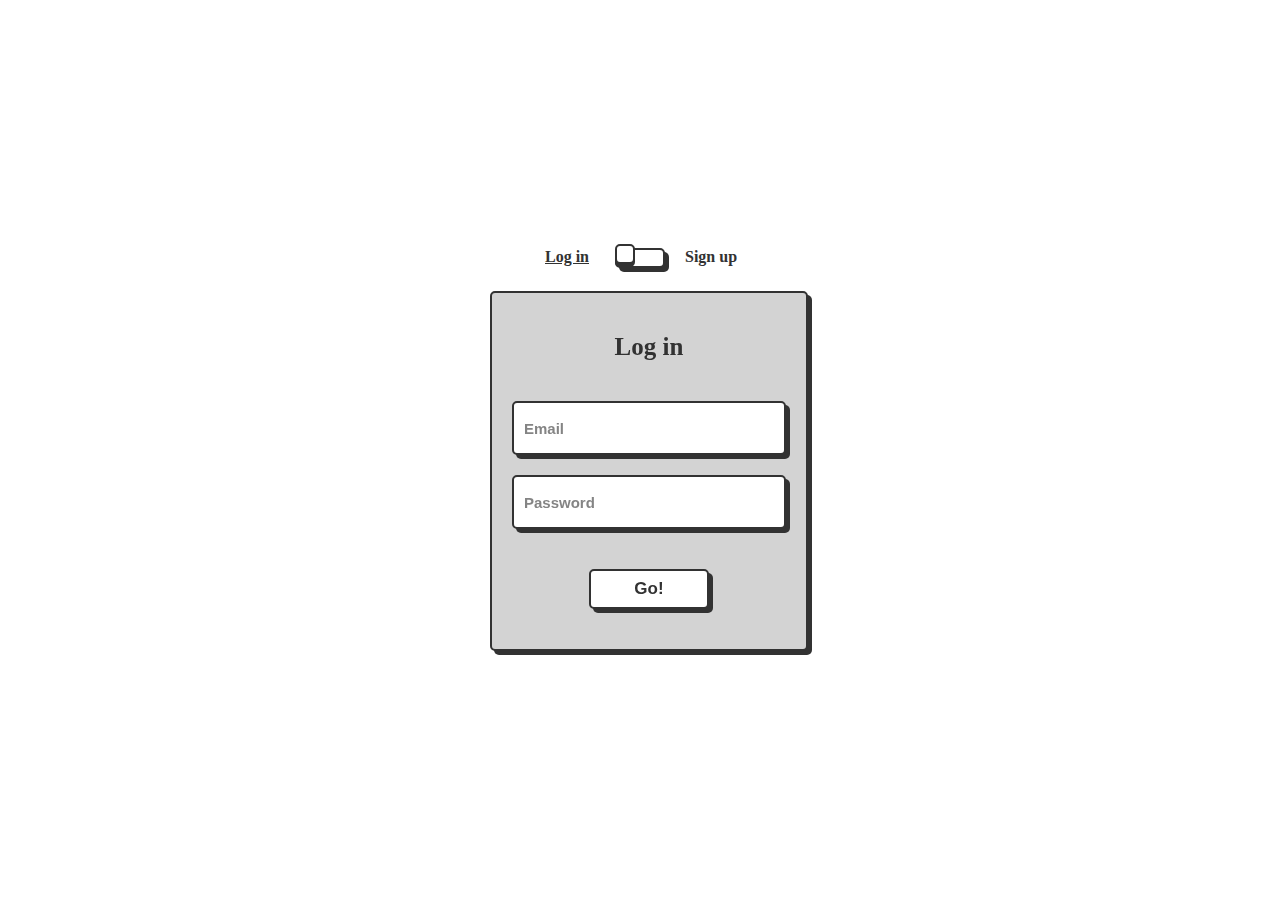
<file: index.html>
<!DOCTYPE html>
<html lang="en">
<head>
    <meta charset="UTF-8">
    <meta name="viewport" content="width=device-width, initial-scale=1.0">
    <title>Sign Up | WestWave</title>
    <link rel="stylesheet" href="index.css">
</head>
<body>
    <div class="wrapper">
        <div class="card-switch">
            <label class="switch">
                <input type="checkbox" class="toggle">
                <span class="slider"></span>
                <span class="card-side"></span>
                <div class="flip-card__inner">
                    <!-- Log In Section -->
                    <div class="flip-card__front">
                        <div class="title">Log in</div>
                        <form class="flip-card__form" onsubmit="redirectToLoader(event)">
                            <input class="flip-card__input" id="login-email" placeholder="Email" type="email" required>
                            <input class="flip-card__input" id="login-password" placeholder="Password" type="password" required>
                            <button class="flip-card__btn" type="submit">Go!</button>
                        </form>
                    </div>
                    <!-- Sign Up Section -->
                    <div class="flip-card__back">
                        <div class="title">Sign up</div>
                        <form class="flip-card__form" onsubmit="registerUser(event)">
                            <input class="flip-card__input" id="signup-name" placeholder="Name" type="text" required>
                            <input class="flip-card__input" id="signup-email" placeholder="Email" type="email" required>
                            <input class="flip-card__input" id="signup-password" placeholder="Password" type="password" required>
                            <button class="flip-card__btn" type="submit">Confirm!</button>
                        </form>
                    </div>
                </div>
            </label>
        </div>   
    </div>

    <script>
        // Check if user is already logged in
        window.onload = function() {
            const loggedInEmail = localStorage.getItem("loggedInEmail");

            // If user is already logged in, redirect to loader page
            if (loggedInEmail) {
                window.location.href = "loader.html"; // Redirect to loader page if logged in
            }
        }

        // Log In and Save to LocalStorage
        function redirectToLoader(event) {
            event.preventDefault(); // Prevent form submission

            const email = document.getElementById("login-email").value;
            const password = document.getElementById("login-password").value;

            // Check if the email and password match saved credentials (can be extended to use real authentication)
            const storedEmail = localStorage.getItem("registeredEmail");
            const storedPassword = localStorage.getItem("registeredPassword");

            if (email === storedEmail && password === storedPassword) {
                // Save login info in localStorage
                localStorage.setItem("loggedInEmail", email);

                // Redirect to loader page
                window.location.href = "loader.html"; 
            } else {
                alert("Invalid email or password");
            }
        }

        // Sign Up and Save to LocalStorage
        function registerUser(event) {
            event.preventDefault(); // Prevent form submission

            const name = document.getElementById("signup-name").value;
            const email = document.getElementById("signup-email").value;
            const password = document.getElementById("signup-password").value;

            // Store registration info in localStorage
            localStorage.setItem("registeredName", name);
            localStorage.setItem("registeredEmail", email);
            localStorage.setItem("registeredPassword", password);

            // Redirect to login page (or another page)
            alert("You are successfully registered!");
            document.querySelector("input.toggle").checked = true; // Switch to login form after registration
        }
    </script>
</body>
</html>
</file>
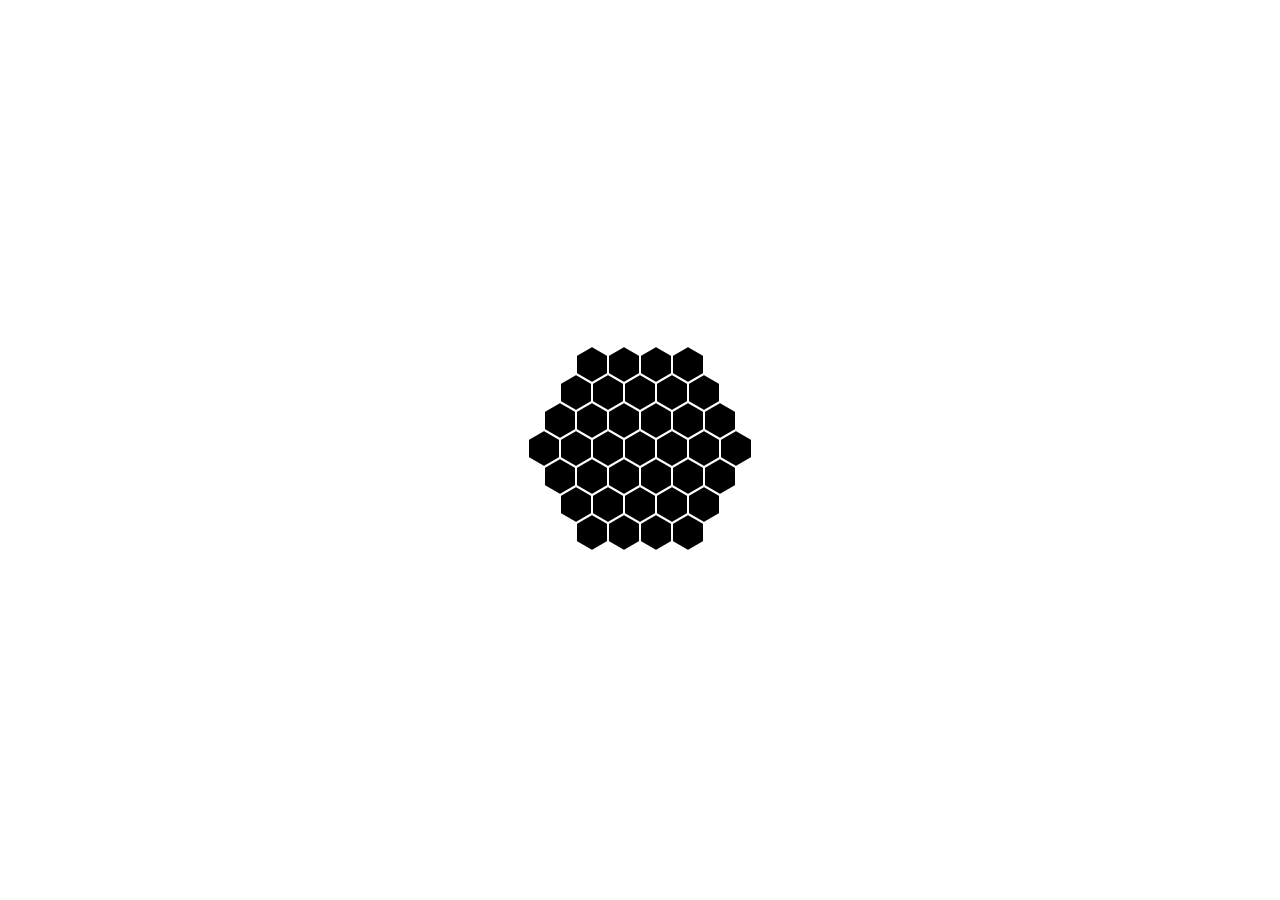
<file: Loader.html>
<!DOCTYPE html>
<html lang="en">
<head>
    <meta charset="UTF-8">
    <meta name="viewport" content="width=device-width, initial-scale=1.0">
    <title>WestWave | Loading</title>
    <link rel="stylesheet" href="loader.css"> <!-- Link to the CSS -->
</head>
<body>
    <!-- Loader Container -->
    <div class="socket">
        <div class="gel center-gel">
            <div class="hex-brick h1"></div>
            <div class="hex-brick h2"></div>
            <div class="hex-brick h3"></div>
        </div>
        <div class="gel c1 r1">
            <div class="hex-brick h1"></div>
            <div class="hex-brick h2"></div>
            <div class="hex-brick h3"></div>
        </div>
        <div class="gel c2 r1">
            <div class="hex-brick h1"></div>
            <div class="hex-brick h2"></div>
            <div class="hex-brick h3"></div>
        </div>
        <div class="gel c3 r1">
            <div class="hex-brick h1"></div>
            <div class="hex-brick h2"></div>
            <div class="hex-brick h3"></div>
        </div>
        <div class="gel c4 r1">
            <div class="hex-brick h1"></div>
            <div class="hex-brick h2"></div>
            <div class="hex-brick h3"></div>
        </div>
        <div class="gel c5 r1">
            <div class="hex-brick h1"></div>
            <div class="hex-brick h2"></div>
            <div class="hex-brick h3"></div>
        </div>
        <div class="gel c6 r1">
            <div class="hex-brick h1"></div>
            <div class="hex-brick h2"></div>
            <div class="hex-brick h3"></div>
        </div>
        <div class="gel c7 r2">
            <div class="hex-brick h1"></div>
            <div class="hex-brick h2"></div>
            <div class="hex-brick h3"></div>
        </div>
        <div class="gel c8 r2">
            <div class="hex-brick h1"></div>
            <div class="hex-brick h2"></div>
            <div class="hex-brick h3"></div>
        </div>
        <div class="gel c9 r2">
            <div class="hex-brick h1"></div>
            <div class="hex-brick h2"></div>
            <div class="hex-brick h3"></div>
        </div>
        <div class="gel c10 r2">
            <div class="hex-brick h1"></div>
            <div class="hex-brick h2"></div>
            <div class="hex-brick h3"></div>
        </div>
        <div class="gel c11 r2">
            <div class="hex-brick h1"></div>
            <div class="hex-brick h2"></div>
            <div class="hex-brick h3"></div>
        </div>
        <div class="gel c12 r2">
            <div class="hex-brick h1"></div>
            <div class="hex-brick h2"></div>
            <div class="hex-brick h3"></div>
        </div>
        <div class="gel c13 r2">
            <div class="hex-brick h1"></div>
            <div class="hex-brick h2"></div>
            <div class="hex-brick h3"></div>
        </div>
        <div class="gel c14 r2">
            <div class="hex-brick h1"></div>
            <div class="hex-brick h2"></div>
            <div class="hex-brick h3"></div>
        </div>
        <div class="gel c15 r2">
            <div class="hex-brick h1"></div>
            <div class="hex-brick h2"></div>
            <div class="hex-brick h3"></div>
        </div>
        <div class="gel c16 r2">
            <div class="hex-brick h1"></div>
            <div class="hex-brick h2"></div>
            <div class="hex-brick h3"></div>
        </div>
        <div class="gel c17 r2">
            <div class="hex-brick h1"></div>
            <div class="hex-brick h2"></div>
            <div class="hex-brick h3"></div>
        </div>
        <div class="gel c18 r2">
            <div class="hex-brick h1"></div>
            <div class="hex-brick h2"></div>
            <div class="hex-brick h3"></div>
        </div>
        <div class="gel c19 r3">
            <div class="hex-brick h1"></div>
            <div class="hex-brick h2"></div>
            <div class="hex-brick h3"></div>
        </div>
        <div class="gel c20 r3">
            <div class="hex-brick h1"></div>
            <div class="hex-brick h2"></div>
            <div class="hex-brick h3"></div>
        </div>
        <div class="gel c21 r3">
            <div class="hex-brick h1"></div>
            <div class="hex-brick h2"></div>
            <div class="hex-brick h3"></div>
        </div>
        <div class="gel c22 r3">
            <div class="hex-brick h1"></div>
            <div class="hex-brick h2"></div>
            <div class="hex-brick h3"></div>
        </div>
        <div class="gel c23 r3">
            <div class="hex-brick h1"></div>
            <div class="hex-brick h2"></div>
            <div class="hex-brick h3"></div>
        </div>
        <div class="gel c24 r3">
            <div class="hex-brick h1"></div>
            <div class="hex-brick h2"></div>
            <div class="hex-brick h3"></div>
        </div>
        <div class="gel c25 r3">
            <div class="hex-brick h1"></div>
            <div class="hex-brick h2"></div>
            <div class="hex-brick h3"></div>
        </div>
        <div class="gel c26 r3">
            <div class="hex-brick h1"></div>
            <div class="hex-brick h2"></div>
            <div class="hex-brick h3"></div>
        </div>
        <div class="gel c28 r3">
            <div class="hex-brick h1"></div>
            <div class="hex-brick h2"></div>
            <div class="hex-brick h3"></div>
        </div>
        <div class="gel c29 r3">
            <div class="hex-brick h1"></div>
            <div class="hex-brick h2"></div>
            <div class="hex-brick h3"></div>
        </div>
        <div class="gel c30 r3">
            <div class="hex-brick h1"></div>
            <div class="hex-brick h2"></div>
            <div class="hex-brick h3"></div>
        </div>
        <div class="gel c31 r3">
            <div class="hex-brick h1"></div>
            <div class="hex-brick h2"></div>
            <div class="hex-brick h3"></div>
        </div>
        <div class="gel c32 r3">
            <div class="hex-brick h1"></div>
            <div class="hex-brick h2"></div>
            <div class="hex-brick h3"></div>
        </div>
        <div class="gel c33 r3">
            <div class="hex-brick h1"></div>
            <div class="hex-brick h2"></div>
            <div class="hex-brick h3"></div>
        </div>
        <div class="gel c34 r3">
            <div class="hex-brick h1"></div>
            <div class="hex-brick h2"></div>
            <div class="hex-brick h3"></div>
        </div>
        <div class="gel c35 r3">
            <div class="hex-brick h1"></div>
            <div class="hex-brick h2"></div>
            <div class="hex-brick h3"></div>
        </div>
        <div class="gel c36 r3">
            <div class="hex-brick h1"></div>
            <div class="hex-brick h2"></div>
            <div class="hex-brick h3"></div>
        </div>
        <div class="gel c37 r3">
            <div class="hex-brick h1"></div>
            <div class="hex-brick h2"></div>
            <div class="hex-brick h3"></div>
        </div>
    </div>

    <!-- JavaScript for Redirection -->
    <script>
        window.onload = function() {
            // Show the loader for 3 seconds
            setTimeout(function() {
                // Redirect to home page after 3 seconds
                window.location.href = 'home.html'; // Ensure 'home.html' is correct
            }, 3000); // 3000ms = 3 seconds
        };
    </script>
</body>
</html>
</file>
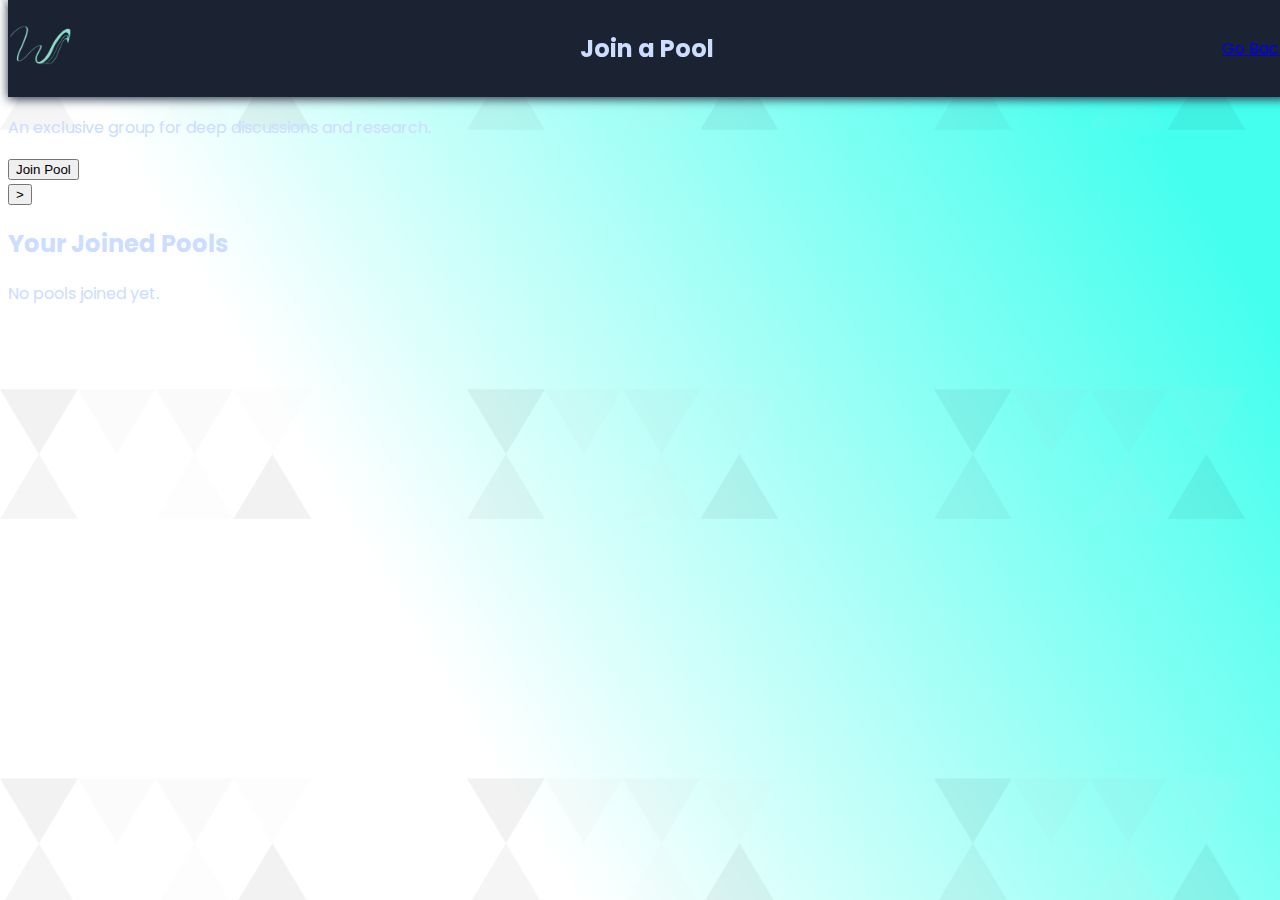
<file: pool.html>
<!DOCTYPE html>
<html lang="en">
<head>
    <meta charset="UTF-8">
    <meta name="viewport" content="width=device-width, initial-scale=1.0">
    <title>Join a Pool</title>
    <link rel="stylesheet" href="pool.css">
    <script defer src="pool.js"></script>
</head>
<body>

    <!-- Navbar -->
    <nav>
        <div class="container">
            <div class="logo">
                <img src="Screenshot_2025-01-15_at_10.26.27_PM-removebg-preview.png" alt="WestWave Logo">
            </div>
            <h2>Join a Pool</h2>
            <a href="home.html" class="btn">Go Back</a>
        </div>
    </nav>

    <!-- Pool Carousel -->
    <div class="pool-carousel">
        <button class="nav-btn left">&lt;</button>

        <div class="card-container">
            <!-- Pool Cards Will Be Inserted Dynamically Here -->
        </div>

        <button class="nav-btn right">&gt;</button>
    </div>

    <!-- Joined Pools Section -->
    <section class="joined-pools">
        <h2>Your Joined Pools</h2>
        <div class="joined-list">
            <!-- Joined pools will be shown here dynamically -->
        </div>
    </section>

</body>
</html>
</file>
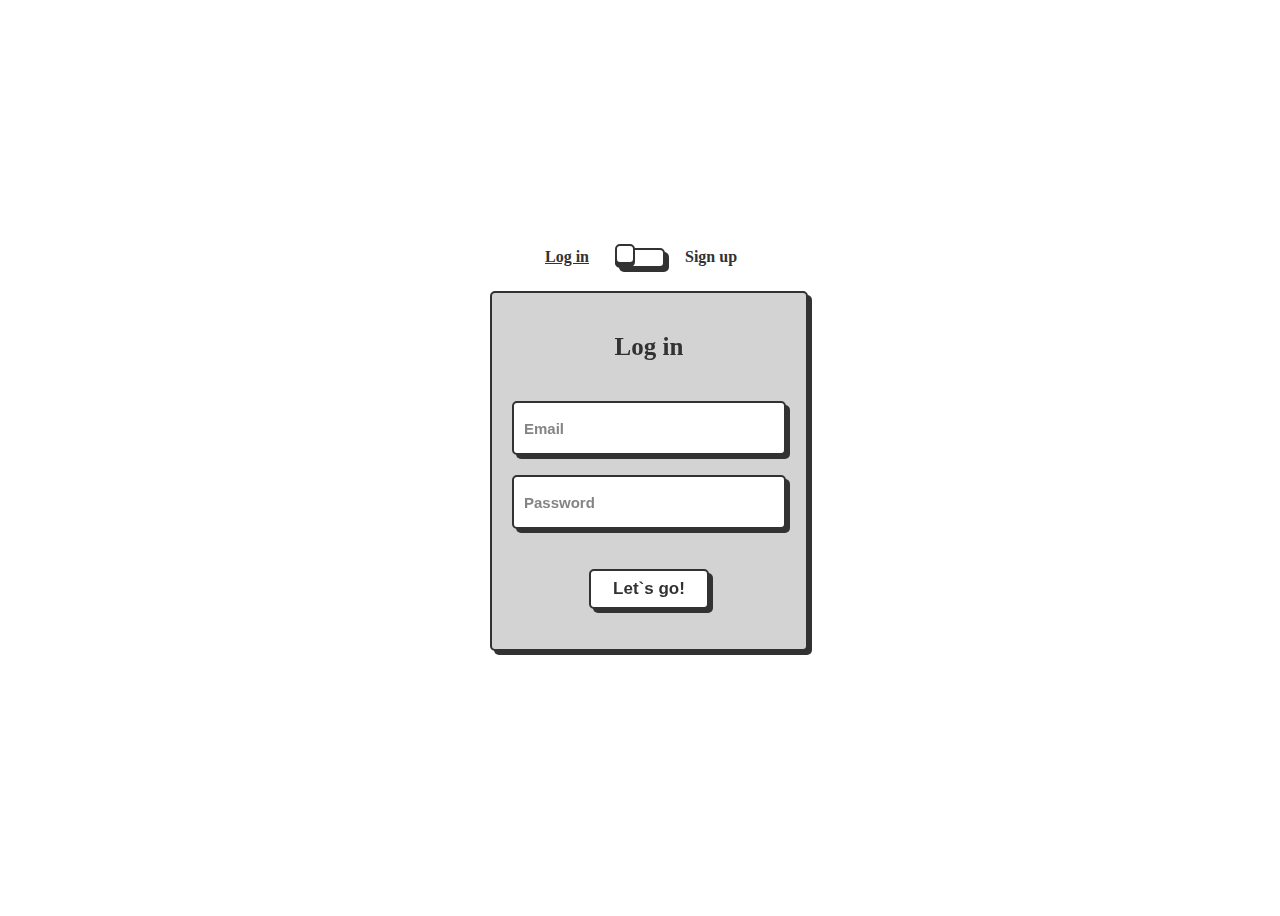
<file: registrationpage.html>
<!DOCTYPE html>
<html lang="en">
<head>
    <meta charset="UTF-8">
    <meta name="viewport" content="width=device-width, initial-scale=1.0">
    <title>Registration | WestWave</title>
    <link rel="stylesheet" href="index.css">
</head>
<body>
    <div class="wrapper">
        <div class="card-switch">
            <label class="switch">
                <input type="checkbox" class="toggle">
                <span class="slider"></span>
                <span class="card-side"></span>
                <div class="flip-card__inner">
                    <!-- Login Form -->
                    <div class="flip-card__front">
                        <div class="title">Log in</div>
                        <form class="flip-card__form" action="Loader.html">
                            <input class="flip-card__input" name="email" placeholder="Email" type="email" required>
                            <input class="flip-card__input" name="password" placeholder="Password" type="password" required>
                            <button type="submit" class="flip-card__btn">Let`s go!</button>
                        </form>
                    </div>
                    <!-- Sign Up Form -->
                    <div class="flip-card__back">
                        <div class="title">Sign up</div>
                        <form class="flip-card__form" action="Loader.html">
                            <input class="flip-card__input" name="name" placeholder="Name" type="text" required>
                            <input class="flip-card__input" name="email" placeholder="Email" type="email" required>
                            <input class="flip-card__input" name="password" placeholder="Password" type="password" required>
                            <button type="submit" class="flip-card__btn">Confirm!</button>
                        </form>
                    </div>
                </div>
            </label>
        </div>   
    </div>
</body>
</html>
</file>
<file: index.css>
{
background: rgb(133,221,208);
background: linear-gradient(90deg, rgba(133,221,208,1) 100%, rgba(0,212,255,1) 100%);
}

/* General Variables */
.wrapper {
  --input-focus: #2d8cf0;
  --font-color: #323232;
  --font-color-sub: #666;
  --bg-color: #fff;
  --bg-color-alt: #666;
  --main-color: #323232;

  /* Center the wrapper */
  display: flex;
  justify-content: center;
  align-items: center;
  height: 100vh; /* Full viewport height */
}

/* Switch Card */
.switch {
  transform: translateY(-200px);
  position: relative;
  display: flex;
  flex-direction: column;
  justify-content: center;
  align-items: center;
  gap: 30px;
  width: 50px;
  height: 20px;
}

.card-side::before {
  position: absolute;
  content: 'Log in';
  left: -70px;
  top: 0;
  width: 100px;
  text-decoration: underline;
  color: var(--font-color);
  font-weight: 600;
}

.card-side::after {
  position: absolute;
  content: 'Sign up';
  left: 70px;
  top: 0;
  width: 100px;
  text-decoration: none;
  color: var(--font-color);
  font-weight: 600;
}

.toggle {
  opacity: 0;
  width: 0;
  height: 0;
}

.slider {
  box-sizing: border-box;
  border-radius: 5px;
  border: 2px solid var(--main-color);
  box-shadow: 4px 4px var(--main-color);
  position: absolute;
  cursor: pointer;
  top: 0;
  left: 0;
  right: 0;
  bottom: 0;
  background-color: var(--bg-color);
  transition: 0.3s;
}

.slider:before {
  box-sizing: border-box;
  position: absolute;
  content: "";
  height: 20px;
  width: 20px;
  border: 2px solid var(--main-color);
  border-radius: 5px;
  left: -2px;
  bottom: 2px;
  background-color: var(--bg-color);
  box-shadow: 0 3px 0 var(--main-color);
  transition: 0.3s;
}

.toggle:checked + .slider {
  background-color: var(--input-focus);
}

.toggle:checked + .slider:before {
  transform: translateX(30px);
}

.toggle:checked ~ .card-side:before {
  text-decoration: none;
}

.toggle:checked ~ .card-side:after {
  text-decoration: underline;
}

/* Flip Card Styles */
.flip-card__inner {
  width: 300px;
  height: 350px;
  position: relative;
  background-color: transparent;
  perspective: 1000px;
  text-align: center;
  transition: transform 0.8s;
  transform-style: preserve-3d;
}

.toggle:checked ~ .flip-card__inner {
  transform: rotateY(180deg);
}

.toggle:checked ~ .flip-card__front {
  box-shadow: none;
}

.flip-card__front, .flip-card__back {
  padding: 20px;
  position: absolute;
  display: flex;
  flex-direction: column;
  justify-content: center;
  -webkit-backface-visibility: hidden;
  backface-visibility: hidden;
  background: lightgrey;
  gap: 20px;
  border-radius: 5px;
  border: 2px solid var(--main-color);
  box-shadow: 4px 4px var(--main-color);
}

.flip-card__back {
  width: 100%;
  transform: rotateY(180deg);
}

/* Form Styles */
.flip-card__form {
  display: flex;
  flex-direction: column;
  align-items: center;
  gap: 20px;
}

.title {
  margin: 20px 0;
  font-size: 25px;
  font-weight: 900;
  text-align: center;
  color: var(--main-color);
}

/* Input Styling */
.flip-card__input {
  width: 250px;
  height: 40px;
  border-radius: 5px;
  border: 2px solid var(--main-color);
  background-color: var(--bg-color);
  box-shadow: 4px 4px var(--main-color);
  font-size: 15px;
  font-weight: 600;
  color: var(--font-color);
  padding: 5px 10px;
  outline: none;
}

.flip-card__input::placeholder {
  color: var(--font-color-sub);
  opacity: 0.8;
}

.flip-card__input:focus {
  border: 2px solid var(--input-focus);
}

/* Button Styling */
.flip-card__btn {
  margin: 20px 0;
  width: 120px;
  height: 40px;
  border-radius: 5px;
  border: 2px solid var(--main-color);
  background-color: var(--bg-color);
  box-shadow: 4px 4px var(--main-color);
  font-size: 17px;
  font-weight: 600;
  color: var(--font-color);
  cursor: pointer;
}

.flip-card__btn:active, .button-confirm:active {
  box-shadow: 0px 0px var(--main-color);
  transform: translate(3px, 3px);
}
</file>
<file: loader.css>
.socket {
  width: 200px;
  height: 200px;
  position: absolute;
  left: 50%;
  margin-left: -100px;
  top: 50%;
  margin-top: -100px;
}

.hex-brick {
  background: #000000;
  width: 30px;
  height: 17px;
  position: absolute;
  top: 5px;
  animation-name: fade00;
  animation-duration: 2s;
  animation-iteration-count: infinite;
  -webkit-animation-name: fade00;
  -webkit-animation-duration: 2s;
  -webkit-animation-iteration-count: infinite;
}

.h2 {
  transform: rotate(60deg);
  -webkit-transform: rotate(60deg);
}

.h3 {
  transform: rotate(-60deg);
  -webkit-transform: rotate(-60deg);
}

.gel {
  height: 30px;
  width: 30px;
  transition: all .3s;
  -webkit-transition: all .3s;
  position: absolute;
  top: 50%;
  left: 50%;
}

.center-gel {
  margin-left: -15px;
  margin-top: -15px;
  animation-name: pulse00;
  animation-duration: 2s;
  animation-iteration-count: infinite;
  -webkit-animation-name: pulse00;
  -webkit-animation-duration: 2s;
  -webkit-animation-iteration-count: infinite;
}

.c1 {
  margin-left: -47px;
  margin-top: -15px;
}

.c2 {
  margin-left: -31px;
  margin-top: -43px;
}

.c3 {
  margin-left: 1px;
  margin-top: -43px;
}

.c4 {
  margin-left: 17px;
  margin-top: -15px;
}

.c5 {
  margin-left: -31px;
  margin-top: 13px;
}

.c6 {
  margin-left: 1px;
  margin-top: 13px;
}

.c7 {
  margin-left: -63px;
  margin-top: -43px;
}

.c8 {
  margin-left: 33px;
  margin-top: -43px;
}

.c9 {
  margin-left: -15px;
  margin-top: 41px;
}

.c10 {
  margin-left: -63px;
  margin-top: 13px;
}

.c11 {
  margin-left: 33px;
  margin-top: 13px;
}

.c12 {
  margin-left: -15px;
  margin-top: -71px;
}

.c13 {
  margin-left: -47px;
  margin-top: -71px;
}

.c14 {
  margin-left: 17px;
  margin-top: -71px;
}

.c15 {
  margin-left: -47px;
  margin-top: 41px;
}

.c16 {
  margin-left: 17px;
  margin-top: 41px;
}

.c17 {
  margin-left: -79px;
  margin-top: -15px;
}

.c18 {
  margin-left: 49px;
  margin-top: -15px;
}

.c19 {
  margin-left: -63px;
  margin-top: -99px;
}

.c20 {
  margin-left: 33px;
  margin-top: -99px;
}

.c21 {
  margin-left: 1px;
  margin-top: -99px;
}

.c22 {
  margin-left: -31px;
  margin-top: -99px;
}

.c23 {
  margin-left: -63px;
  margin-top: 69px;
}

.c24 {
  margin-left: 33px;
  margin-top: 69px;
}

.c25 {
  margin-left: 1px;
  margin-top: 69px;
}

.c26 {
  margin-left: -31px;
  margin-top: 69px;
}

.c27 {
  margin-left: -79px;
  margin-top: -15px;
}

.c28 {
  margin-left: -95px;
  margin-top: -43px;
}

.c29 {
  margin-left: -95px;
  margin-top: 13px;
}

.c30 {
  margin-left: 49px;
  margin-top: 41px;
}

.c31 {
  margin-left: -79px;
  margin-top: -71px;
}

.c32 {
  margin-left: -111px;
  margin-top: -15px;
}

.c33 {
  margin-left: 65px;
  margin-top: -43px;
}

.c34 {
  margin-left: 65px;
  margin-top: 13px;
}

.c35 {
  margin-left: -79px;
  margin-top: 41px;
}

.c36 {
  margin-left: 49px;
  margin-top: -71px;
}

.c37 {
  margin-left: 81px;
  margin-top: -15px;
}

.r1 {
  animation-name: pulse00;
  animation-duration: 2s;
  animation-iteration-count: infinite;
  animation-delay: .2s;
  -webkit-animation-name: pulse00;
  -webkit-animation-duration: 2s;
  -webkit-animation-iteration-count: infinite;
  -webkit-animation-delay: .2s;
}

.r2 {
  animation-name: pulse00;
  animation-duration: 2s;
  animation-iteration-count: infinite;
  animation-delay: .4s;
  -webkit-animation-name: pulse00;
  -webkit-animation-duration: 2s;
  -webkit-animation-iteration-count: infinite;
  -webkit-animation-delay: .4s;
}

.r3 {
  animation-name: pulse00;
  animation-duration: 2s;
  animation-iteration-count: infinite;
  animation-delay: .6s;
  -webkit-animation-name: pulse00;
  -webkit-animation-duration: 2s;
  -webkit-animation-iteration-count: infinite;
  -webkit-animation-delay: .6s;
}

.r1 > .hex-brick {
  animation-name: fade00;
  animation-duration: 2s;
  animation-iteration-count: infinite;
  animation-delay: .2s;
  -webkit-animation-name: fade00;
  -webkit-animation-duration: 2s;
  -webkit-animation-iteration-count: infinite;
  -webkit-animation-delay: .2s;
}

.r2 > .hex-brick {
  animation-name: fade00;
  animation-duration: 2s;
  animation-iteration-count: infinite;
  animation-delay: .4s;
  -webkit-animation-name: fade00;
  -webkit-animation-duration: 2s;
  -webkit-animation-iteration-count: infinite;
  -webkit-animation-delay: .4s;
}

.r3 > .hex-brick {
  animation-name: fade00;
  animation-duration: 2s;
  animation-iteration-count: infinite;
  animation-delay: .6s;
  -webkit-animation-name: fade00;
  -webkit-animation-duration: 2s;
  -webkit-animation-iteration-count: infinite;
  -webkit-animation-delay: .6s;
}

@keyframes pulse00 {
  0% {
    -webkit-transform: scale(1);
    transform: scale(1);
  }

  50% {
    -webkit-transform: scale(0.01);
    transform: scale(0.01);
  }

  100% {
    -webkit-transform: scale(1);
    transform: scale(1);
  }
}

@keyframes fade00 {
  0% {
    background: #252525;
  }

  50% {
    background: #000000;
  }

  100% {
    background: #353535;
  }
}
</file>
<file: pool.css>
@import url('https://fonts.googleapis.com/css2?family=Poppins:wght@300;400;500;600&display=swap');

:root {
    --primary-color-hue: 220;
    --dark-bg: hsl(220, 30%, 10%);
    --dark-card: hsl(220, 30%, 15%);
    --dark-border: hsl(220, 30%, 20%);
    --dark-text: hsl(220, 100%, 90%);
    --primary-color: hsl(var(--primary-color-hue), 75%, 60%);
    --secondary-color: hsl(var(--primary-color-hue), 100%, 80%);
    --success-color: hsl(120, 95%, 65%);
    --danger-color: hsl(0, 95%, 65%);
    
    --border-radius: 2rem;
    --card-border-radius: 1rem;
    --btn-padding: 0.6rem 2rem;
    --search-padding: 0.6rem 1rem;
    --card-padding: 1rem;
}

/* 🌟 Background Styling */
body {
    font-family: 'Poppins', sans-serif;
    color: var(--dark-text);
    background-color: #ffffff;
    background-image: url("data:image/svg+xml,%3Csvg xmlns='http://www.w3.org/2000/svg' width='100%25'%3E%3Cdefs%3E%3ClinearGradient id='a' gradientUnits='userSpaceOnUse' x1='0' x2='0' y1='0' y2='100%25' gradientTransform='rotate(239,720,389)'%3E%3Cstop offset='0' stop-color='%23ffffff'/%3E%3Cstop offset='1' stop-color='%234FE'/%3E%3C/linearGradient%3E%3Cpattern patternUnits='userSpaceOnUse' id='b' width='467' height='389.2' x='0' y='0' viewBox='0 0 1080 900'%3E%3Cg fill-opacity='0.05'%3E%3Cpolygon fill='%23444' points='90 150 0 300 180 300'/%3E%3Cpolygon points='90 150 180 0 0 0'/%3E%3Cpolygon fill='%23AAA' points='270 150 360 0 180 0'/%3E%3Cpolygon fill='%23DDD' points='450 150 360 300 540 300'/%3E%3Cpolygon fill='%23999' points='450 150 540 0 360 0'/%3E%3Cpolygon points='630 150 540 300 720 300'/%3E%3Cpolygon fill='%23DDD' points='630 150 720 0 540 0'/%3E%3C/g%3E%3C/pattern%3E%3C/defs%3E%3Crect x='0' y='0' fill='url(%23a)' width='100%25' height='100%25'/%3E%3Crect x='0' y='0' fill='url(%23b)' width='100%25' height='100%25'/%3E%3C/svg%3E");
    background-attachment: fixed;
    background-size: cover;
    overflow-x: hidden;
}

/* ===================== 🏠 Navbar ===================== */
nav {
    width: 100%;
    background: var(--dark-card);
    padding: 0.7rem 0;
    position: fixed;
    top: 0;
    z-index: 10;
    box-shadow: 0 2px 10px var(--dark-border);
}

nav .container {
    display: flex;
    align-items: center;
    justify-content: space-between;
}

.logo img {
    height: 40px;
}

.search-bar {
    background: var(--dark-bg);
    border-radius: var(--border-radius);
    padding: var(--search-padding);
    display: flex;
    align-items: center;
}

.search-bar input[type="text"] {
    background: transparent;
    width: 30vw;
    margin-left: 1rem;
    font-size: 0.9rem;
    color: var(--dark-text);
}

.search-bar input::placeholder {
    color: var(--secondary-color);
}

.nav-icons i {
    font-size: 1.4rem;
    color: var(--secondary-color);
    margin: 0 1rem;
    cursor: pointer;
}

.nav-icons .active {
    color: var(--primary-color);
}

/* ===================== 📌 Sidebar (Left Panel) ===================== */
.left-sidebar {
    position: fixed;
    top: 5rem;
    left: 0;
    width: 250px;
    height: 100vh;
    background: var(--dark-card);
    padding: 1rem;
    border-right: 2px solid var(--dark-border);
}

.profile-card {
    text-align: center;
    padding-bottom: 1rem;
    border-bottom: 1px solid var(--dark-border);
}

.profile-card img {
    width: 50px;
    border-radius: 50%;
}

.sidebar-menu {
    list-style: none;
    margin-top: 1rem;
}

.sidebar-menu li {
    padding: 1rem;
    font-size: 1rem;
    color: var(--dark-text);
    cursor: pointer;
    display: flex;
    align-items: center;
    gap: 10px;
}

.sidebar-menu .active {
    background: var(--primary-color);
    border-radius: var(--border-radius);
}

.suggested-pools {
    margin-top: 1rem;
}

.suggested-pools h4 {
    font-size: 1rem;
    margin-bottom: 0.5rem;
}

.suggested-pools ul {
    list-style: none;
}

/* ===================== 📝 Feed Section ===================== */
.feed {
    margin-left: 270px;
    padding: 2rem;
    max-width: 600px;
    background: var(--dark-card);
    border-radius: var(--card-border-radius);
    box-shadow: 0 4px 10px var(--dark-border);
}

/* Post Input */
.post-box {
    display: flex;
    align-items: center;
    background: var(--dark-bg);
    padding: 1rem;
    border-radius: var(--border-radius);
    margin-bottom: 1rem;
}

.post-user {
    width: 40px;
    border-radius: 50%;
    margin-right: 1rem;
}

#post-input {
    flex: 1;
    background: transparent;
    color: var(--dark-text);
    border: none;
    font-size: 1rem;
    outline: none;
}

#post-btn {
    background: var(--primary-color);
    color: white;
    padding: 0.5rem 1rem;
    border-radius: var(--border-radius);
    cursor: pointer;
}

/* Feed Content */
#feed-content {
    margin-top: 1rem;
}

.post {
    background: var(--dark-card);
    padding: 1rem;
    border-radius: var(--border-radius);
    margin-bottom: 1rem;
}

.post h3 {
    color: var(--primary-color);
}

.post p {
    color: var(--dark-text);
}

/* ===================== 🔻 Bottom Navigation ===================== */
.bottom-nav {
    position: fixed;
    bottom: 0;
    left: 0;
    width: 100%;
    background: var(--dark-card);
    padding: 0.7rem 0;
    display: flex;
    justify-content: center;
}

.bottom-nav ul {
    display: flex;
    gap: 2rem;
    list-style: none;
}

.bottom-nav ul li {
    font-size: 1.5rem;
    color: var(--secondary-color);
    cursor: pointer;
}

.bottom-nav .active {
    color: var(--primary-color);
}

/* ===================== 📱 Responsive Design ===================== */
@media screen and (max-width: 992px) {
    .left-sidebar {
        display: none;
    }
    .feed {
        margin-left: 0;
        max-width: 90%;
    }
    .bottom-nav {
        display: flex;
    }
}
</file>
